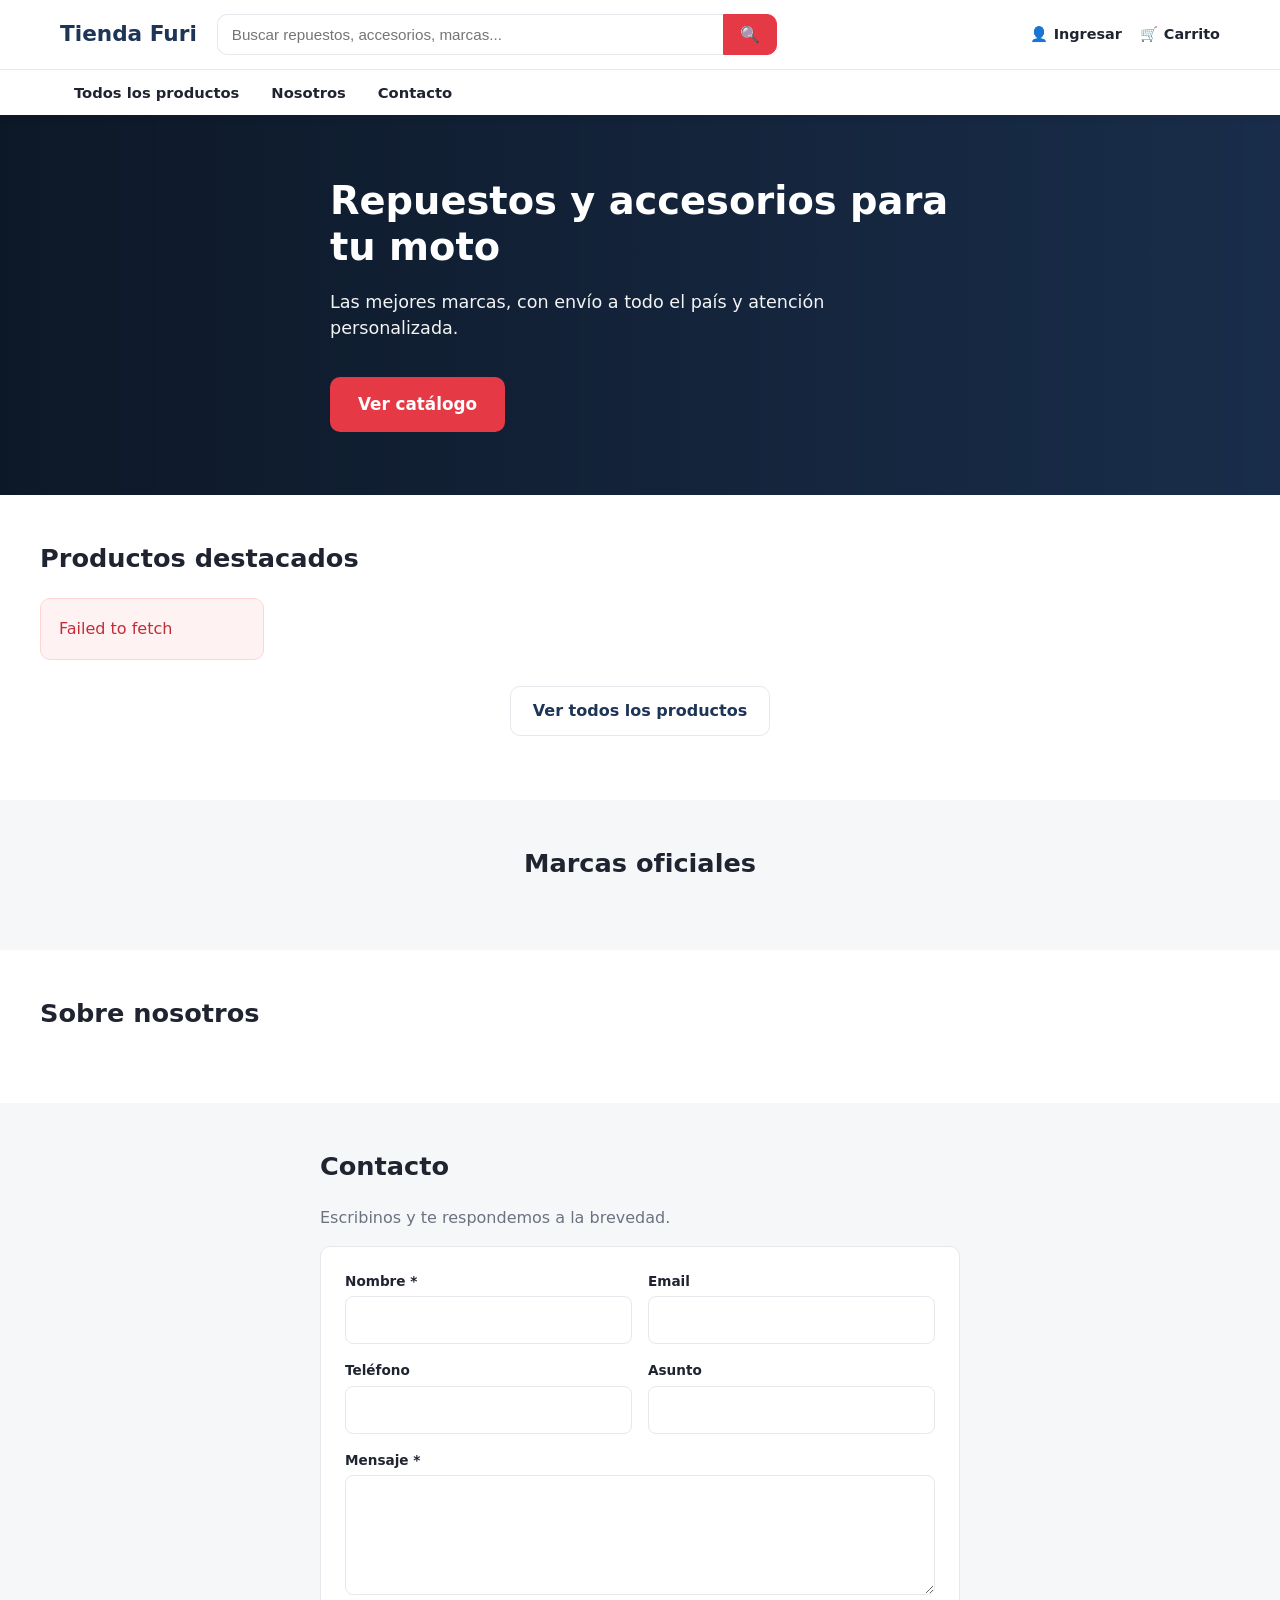
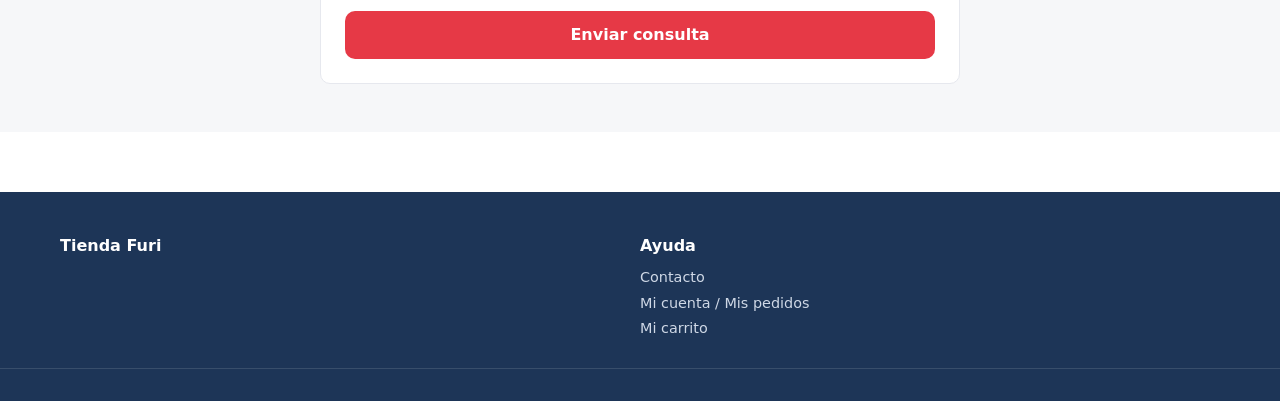
<file: index.html>
<!DOCTYPE html>
<html lang="es">
<head>
  <meta charset="UTF-8">
  <meta name="viewport" content="width=device-width, initial-scale=1">
  <title>Inicio</title>
  <meta name="description" content="Repuestos y accesorios para motos. Envíos a todo el país.">
  <link rel="stylesheet" href="assets/css/styles.css">
</head>
<body>
  <header id="site-header"></header>

  <main>
    <section class="hero" id="hero">
      <div class="wrap">
        <h1 id="heroTitle">Repuestos y accesorios para tu moto</h1>
        <p id="heroText">Las mejores marcas, con envío a todo el país y atención personalizada.</p>
        <a class="btn btn-lg" href="catalogo.html">Ver catálogo</a>
      </div>
    </section>

    <section class="section wrap" id="statsSection" hidden>
      <div class="stats" id="stats"></div>
    </section>

    <section class="section wrap">
      <h2>Productos destacados</h2>
      <div class="product-grid" id="destacados"><div class="loading">Cargando...</div></div>
      <p class="center" style="margin-top:26px"><a class="btn btn-ghost" href="catalogo.html">Ver todos los productos</a></p>
    </section>

    <section class="section" style="background:var(--bg-soft)">
      <div class="wrap">
        <h2 class="center">Marcas oficiales</h2>
        <div class="brands-row" id="brands"></div>
      </div>
    </section>

    <section class="section wrap" id="nosotros">
      <h2>Sobre nosotros</h2>
      <div id="sobreNosotros" class="muted"></div>
      <div class="product-grid" id="equipo" style="margin-top:26px;grid-template-columns:repeat(auto-fill,minmax(180px,1fr))"></div>
    </section>

    <section class="section" id="contacto" style="background:var(--bg-soft)">
      <div class="wrap" style="max-width:680px">
        <h2>Contacto</h2>
        <p class="muted">Escribinos y te respondemos a la brevedad.</p>
        <form id="contactForm" class="card-box" style="background:#fff">
          <div class="form-grid">
            <div class="field"><label>Nombre *</label><input name="Nombre" required></div>
            <div class="field"><label>Email</label><input type="email" name="Email"></div>
            <div class="field"><label>Teléfono</label><input name="Telefono"></div>
            <div class="field"><label>Asunto</label><input name="Asunto"></div>
            <div class="field col-2"><label>Mensaje *</label><textarea name="Mensaje" rows="4" required></textarea></div>
          </div>
          <button class="btn btn-block" type="submit" style="margin-top:16px">Enviar consulta</button>
        </form>
      </div>
    </section>
  </main>

  <footer id="site-footer"></footer>

  <script defer src="assets/js/config.js"></script>
  <script defer src="assets/js/api.js"></script>
  <script defer src="assets/js/store.js"></script>
  <script defer src="assets/js/ui.js"></script>
  <script defer src="assets/js/render.js"></script>
  <script defer src="assets/js/home.js"></script>
</body>
</html>
</file>
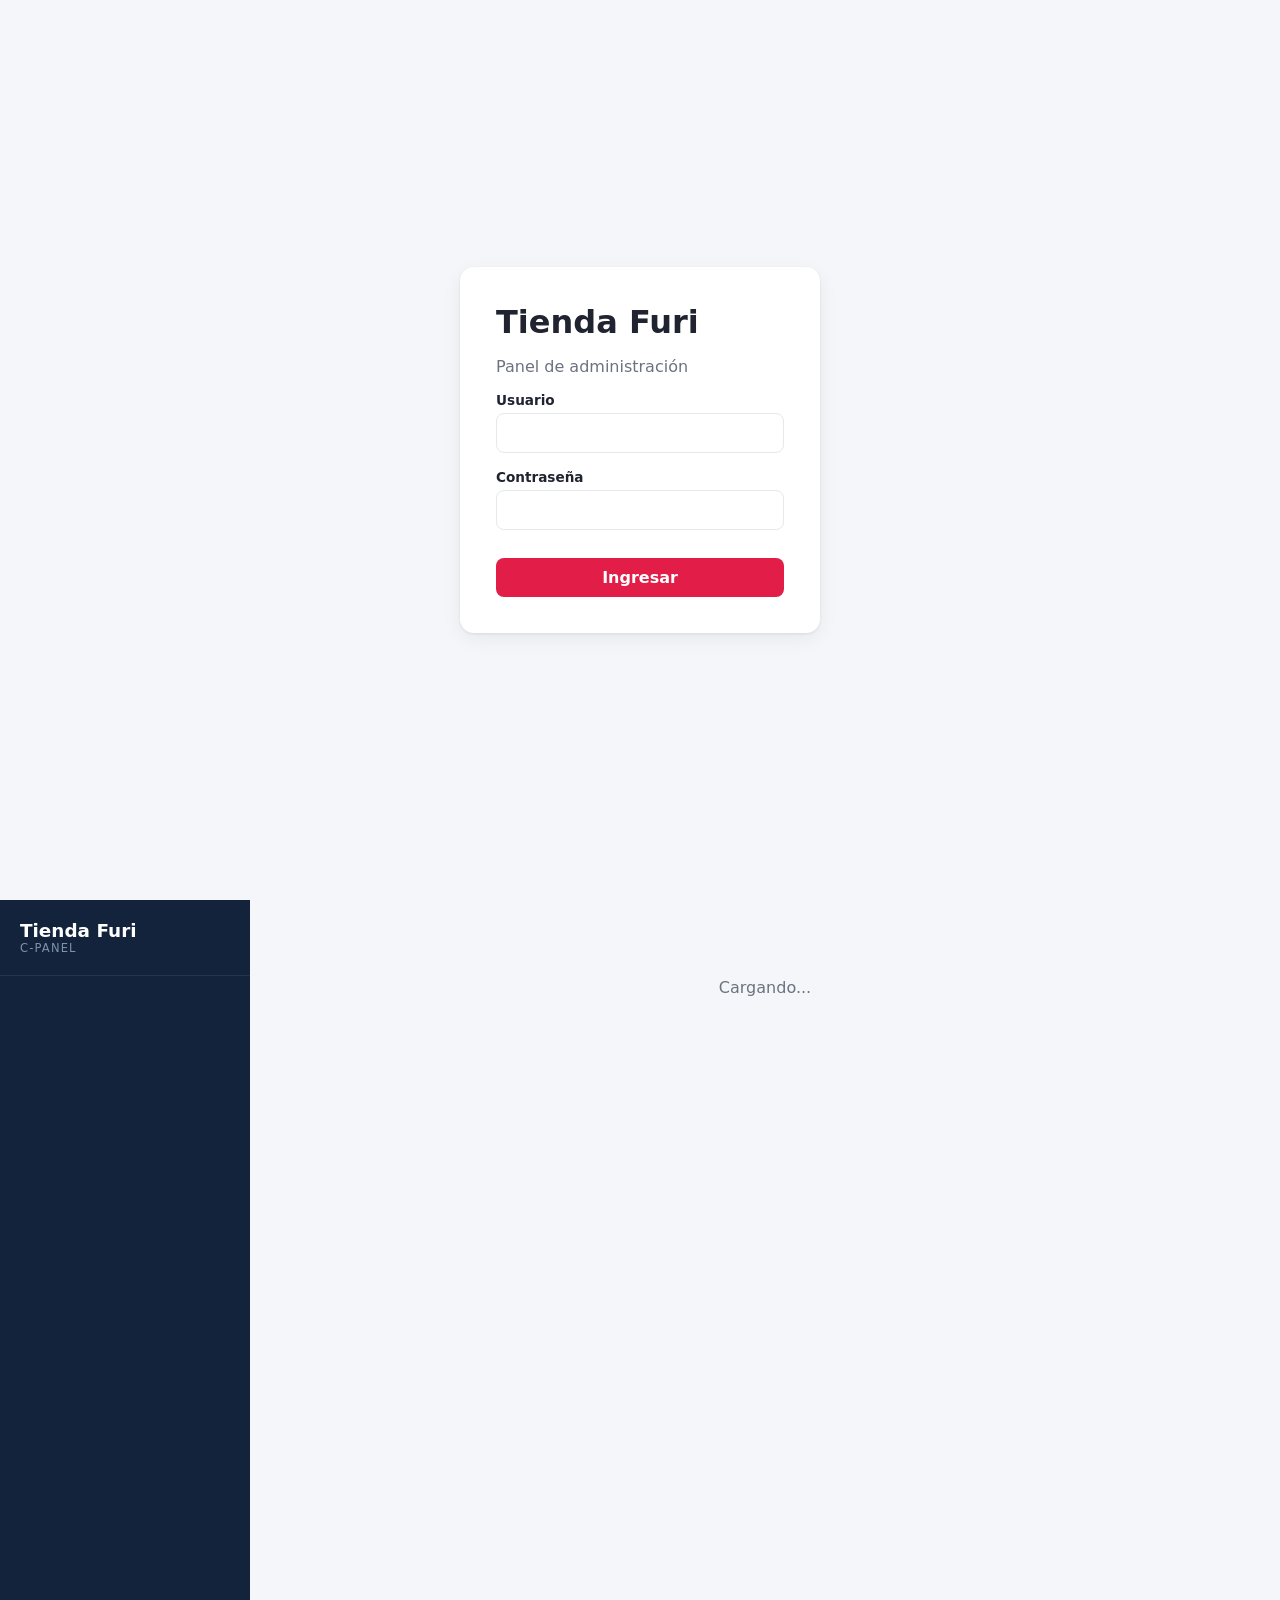
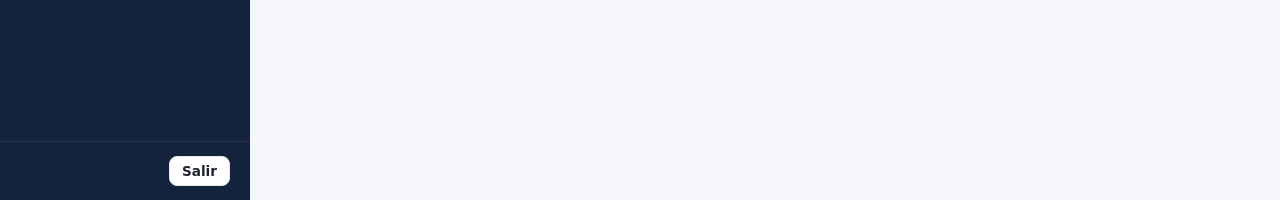
<file: admin/index.html>
<!DOCTYPE html>
<html lang="es">
<head>
  <meta charset="UTF-8">
  <meta name="viewport" content="width=device-width, initial-scale=1">
  <title>C-Panel · Tienda Furi</title>
  <link rel="stylesheet" href="assets/admin.css">
</head>
<body>
  <!-- Login -->
  <div id="loginView" class="login-wrap" hidden>
    <form id="loginForm" class="login-card">
      <h1>Tienda Furi</h1>
      <p class="muted">Panel de administración</p>
      <label>Usuario<input name="usuario" autocomplete="username" required></label>
      <label>Contraseña<input type="password" name="password" autocomplete="current-password" required></label>
      <div id="loginErr" class="err"></div>
      <button class="btn" type="submit">Ingresar</button>
    </form>
  </div>

  <!-- App -->
  <div id="appView" class="layout" hidden>
    <aside class="sidebar">
      <div class="side-brand">Tienda Furi<small>C-Panel</small></div>
      <nav id="sideNav"></nav>
      <div class="side-foot">
        <span id="sideUser"></span>
        <button id="logoutBtn" class="btn btn-ghost btn-sm">Salir</button>
      </div>
    </aside>
    <main class="content">
      <div id="view"><div class="loading">Cargando...</div></div>
    </main>
  </div>

  <div id="modalRoot"></div>
  <div id="toastRoot"></div>

  <script defer src="../assets/js/config.js"></script>
  <script defer src="../assets/js/api.js"></script>
  <script defer src="assets/admin.js"></script>
</body>
</html>
</file>
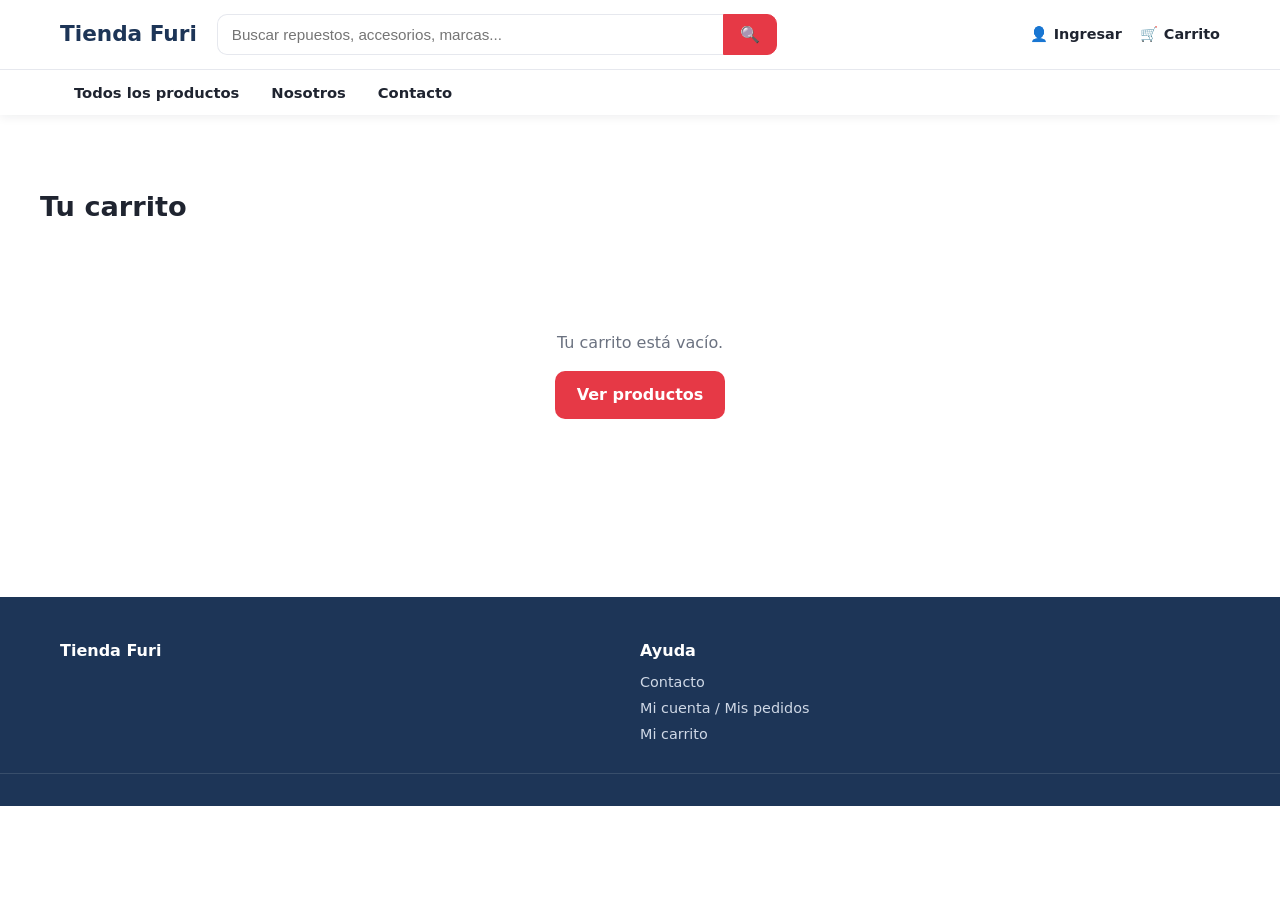
<file: carrito.html>
<!DOCTYPE html>
<html lang="es">
<head>
  <meta charset="UTF-8">
  <meta name="viewport" content="width=device-width, initial-scale=1">
  <title>Carrito</title>
  <link rel="stylesheet" href="assets/css/styles.css">
</head>
<body>
  <header id="site-header"></header>

  <main class="wrap section">
    <div class="pagehead"><h1>Tu carrito</h1></div>
    <div id="cartRoot"><div class="loading">Cargando...</div></div>
  </main>

  <footer id="site-footer"></footer>

  <script defer src="assets/js/config.js"></script>
  <script defer src="assets/js/api.js"></script>
  <script defer src="assets/js/store.js"></script>
  <script defer src="assets/js/ui.js"></script>
  <script defer src="assets/js/render.js"></script>
  <script defer src="assets/js/carrito.js"></script>
</body>
</html>
</file>
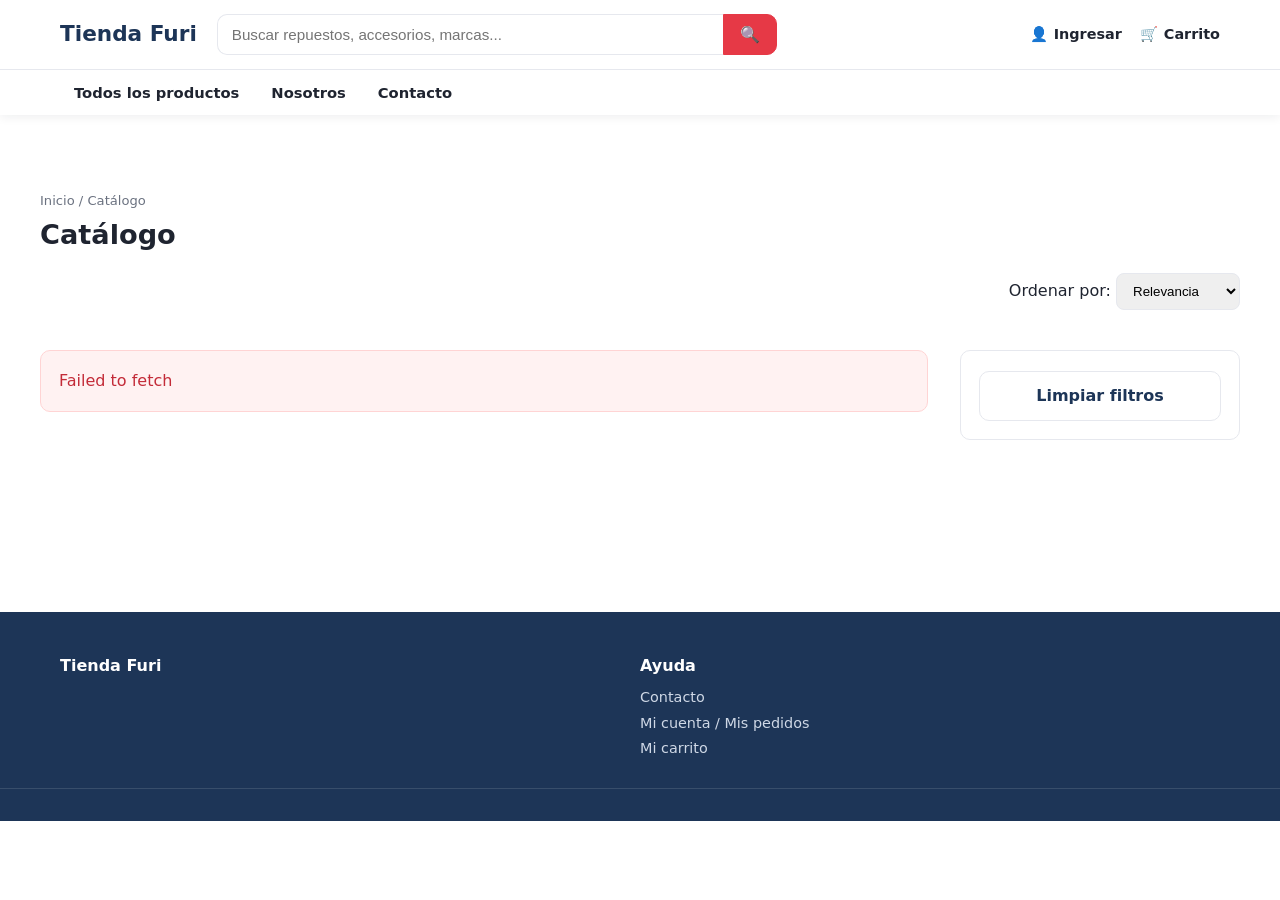
<file: catalogo.html>
<!DOCTYPE html>
<html lang="es">
<head>
  <meta charset="UTF-8">
  <meta name="viewport" content="width=device-width, initial-scale=1">
  <title>Catálogo</title>
  <link rel="stylesheet" href="assets/css/styles.css">
</head>
<body>
  <header id="site-header"></header>

  <main class="wrap section">
    <div class="pagehead">
      <div class="breadcrumb"><a href="index.html">Inicio</a> / <span id="crumb">Catálogo</span></div>
      <h1 id="catTitle">Catálogo</h1>
    </div>

    <div class="catalog">
      <div class="toolbar">
        <button class="btn btn-ghost btn-sm filters-toggle" id="filtersToggle">Filtros</button>
        <span class="count" id="resultCount"></span>
        <label>Ordenar por:
          <select id="ordenSelect">
            <option value="relevancia">Relevancia</option>
            <option value="precio_asc">Menor precio</option>
            <option value="precio_desc">Mayor precio</option>
            <option value="nuevos">Más nuevos</option>
          </select>
        </label>
      </div>

      <div id="results"><div class="loading">Cargando productos...</div></div>

      <aside class="filters" id="filters"></aside>

      <div class="pagination" id="pagination"></div>
    </div>
  </main>

  <footer id="site-footer"></footer>

  <script defer src="assets/js/config.js"></script>
  <script defer src="assets/js/api.js"></script>
  <script defer src="assets/js/store.js"></script>
  <script defer src="assets/js/ui.js"></script>
  <script defer src="assets/js/render.js"></script>
  <script defer src="assets/js/catalogo.js"></script>
</body>
</html>
</file>
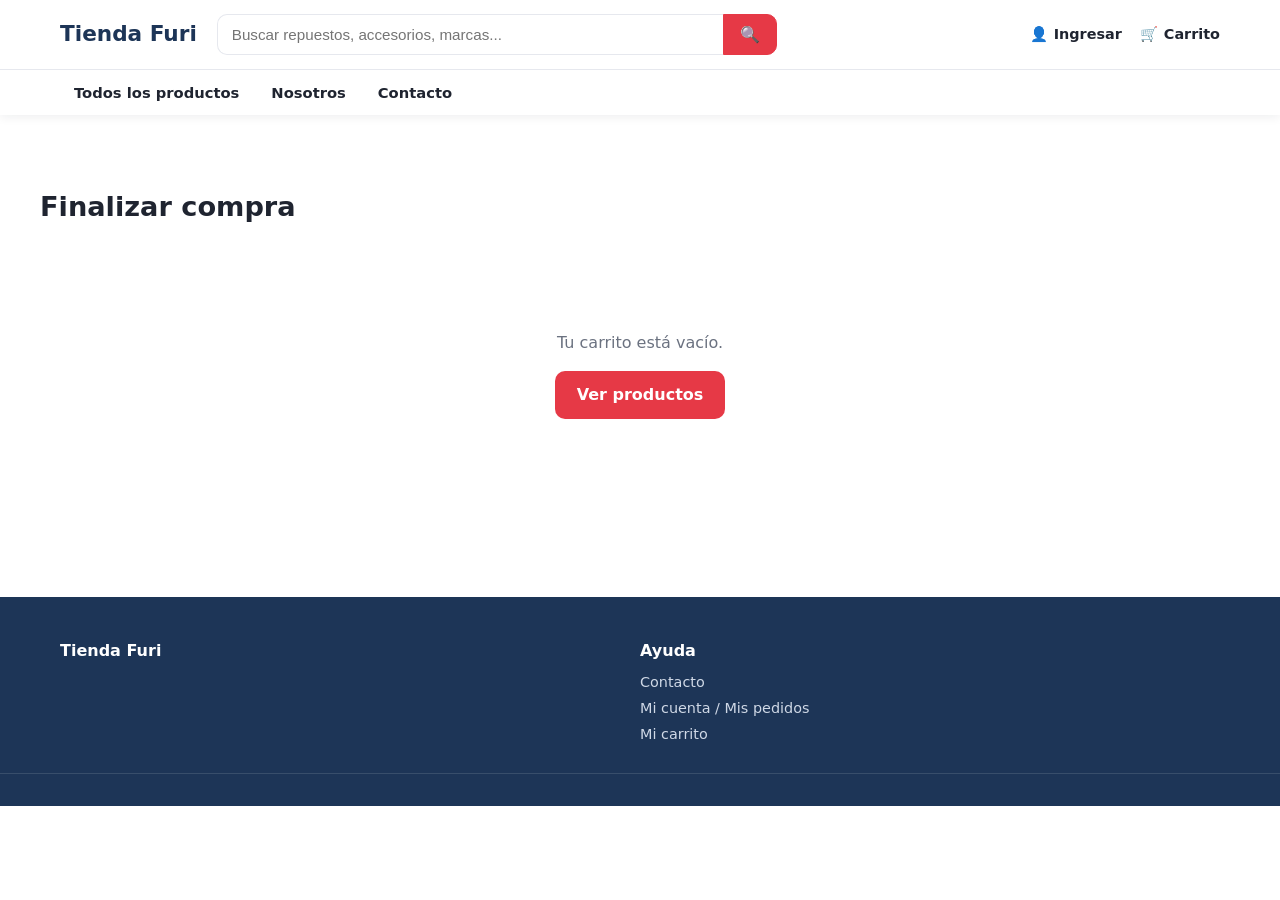
<file: checkout.html>
<!DOCTYPE html>
<html lang="es">
<head>
  <meta charset="UTF-8">
  <meta name="viewport" content="width=device-width, initial-scale=1">
  <title>Checkout</title>
  <link rel="stylesheet" href="assets/css/styles.css">
</head>
<body>
  <header id="site-header"></header>

  <main class="wrap section">
    <div class="pagehead"><h1>Finalizar compra</h1></div>
    <div id="checkoutRoot"><div class="loading">Cargando...</div></div>
  </main>

  <footer id="site-footer"></footer>

  <script defer src="assets/js/config.js"></script>
  <script defer src="assets/js/api.js"></script>
  <script defer src="assets/js/store.js"></script>
  <script defer src="assets/js/ui.js"></script>
  <script defer src="assets/js/render.js"></script>
  <script defer src="assets/js/checkout.js"></script>
</body>
</html>
</file>
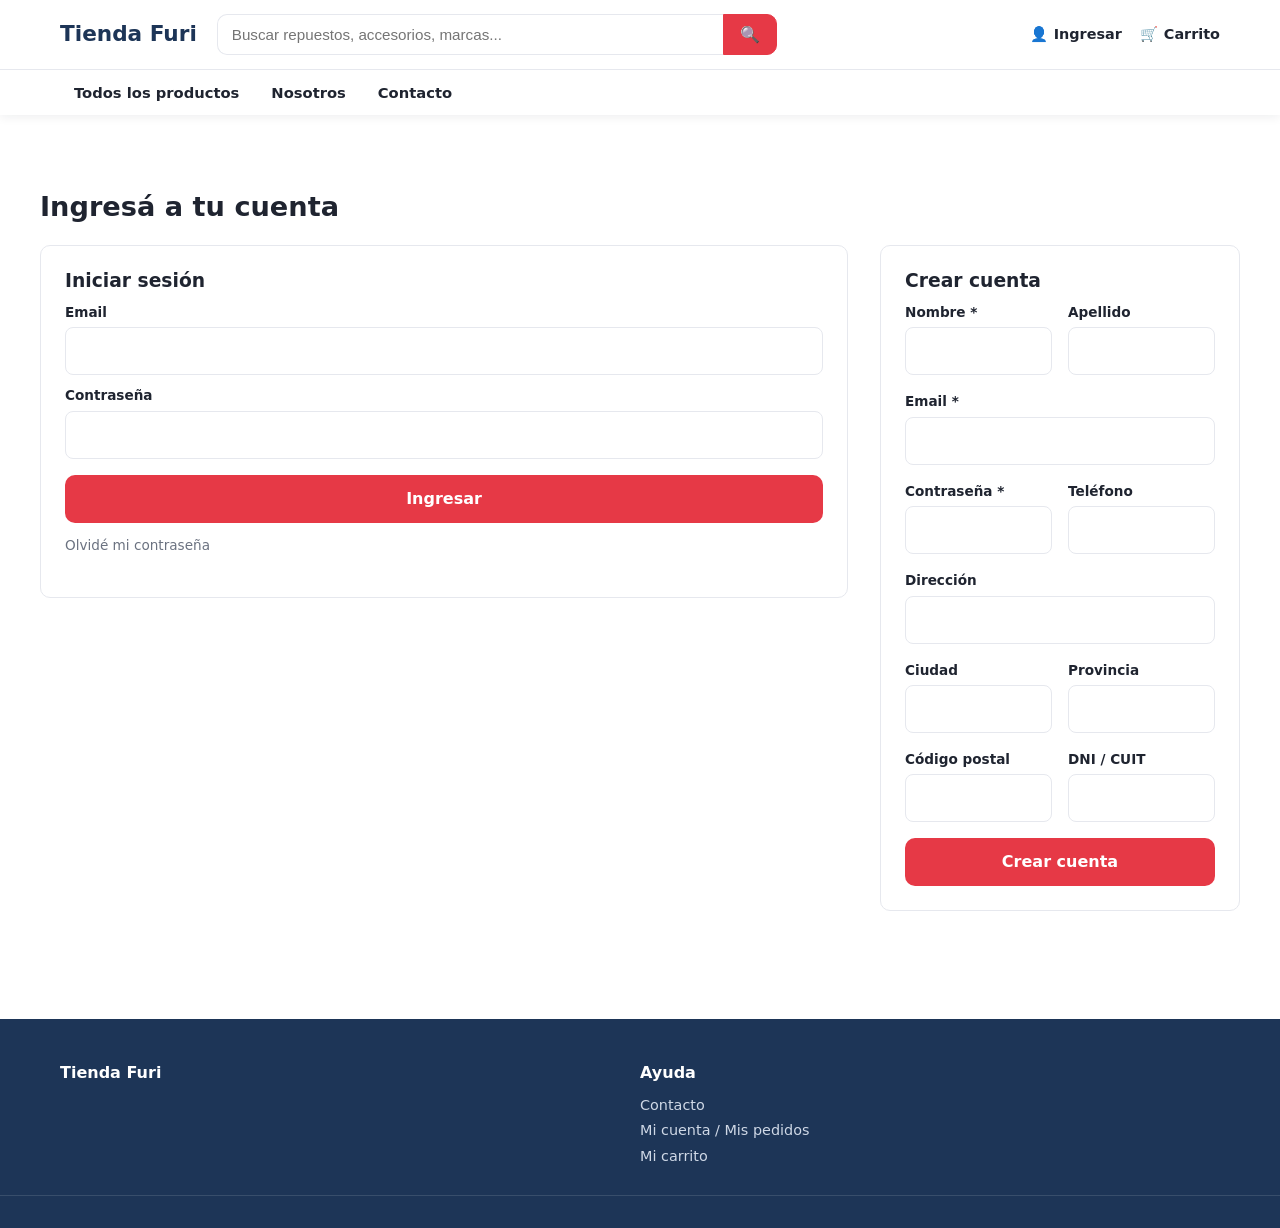
<file: mi-cuenta.html>
<!DOCTYPE html>
<html lang="es">
<head>
  <meta charset="UTF-8">
  <meta name="viewport" content="width=device-width, initial-scale=1">
  <title>Mi cuenta</title>
  <link rel="stylesheet" href="assets/css/styles.css">
</head>
<body>
  <header id="site-header"></header>

  <main class="wrap section">
    <div class="pagehead"><h1 id="cuentaTitulo">Mi cuenta</h1></div>
    <div id="cuentaRoot"><div class="loading">Cargando...</div></div>
  </main>

  <footer id="site-footer"></footer>

  <script defer src="assets/js/config.js"></script>
  <script defer src="assets/js/api.js"></script>
  <script defer src="assets/js/store.js"></script>
  <script defer src="assets/js/ui.js"></script>
  <script defer src="assets/js/render.js"></script>
  <script defer src="assets/js/cuenta.js"></script>
</body>
</html>
</file>
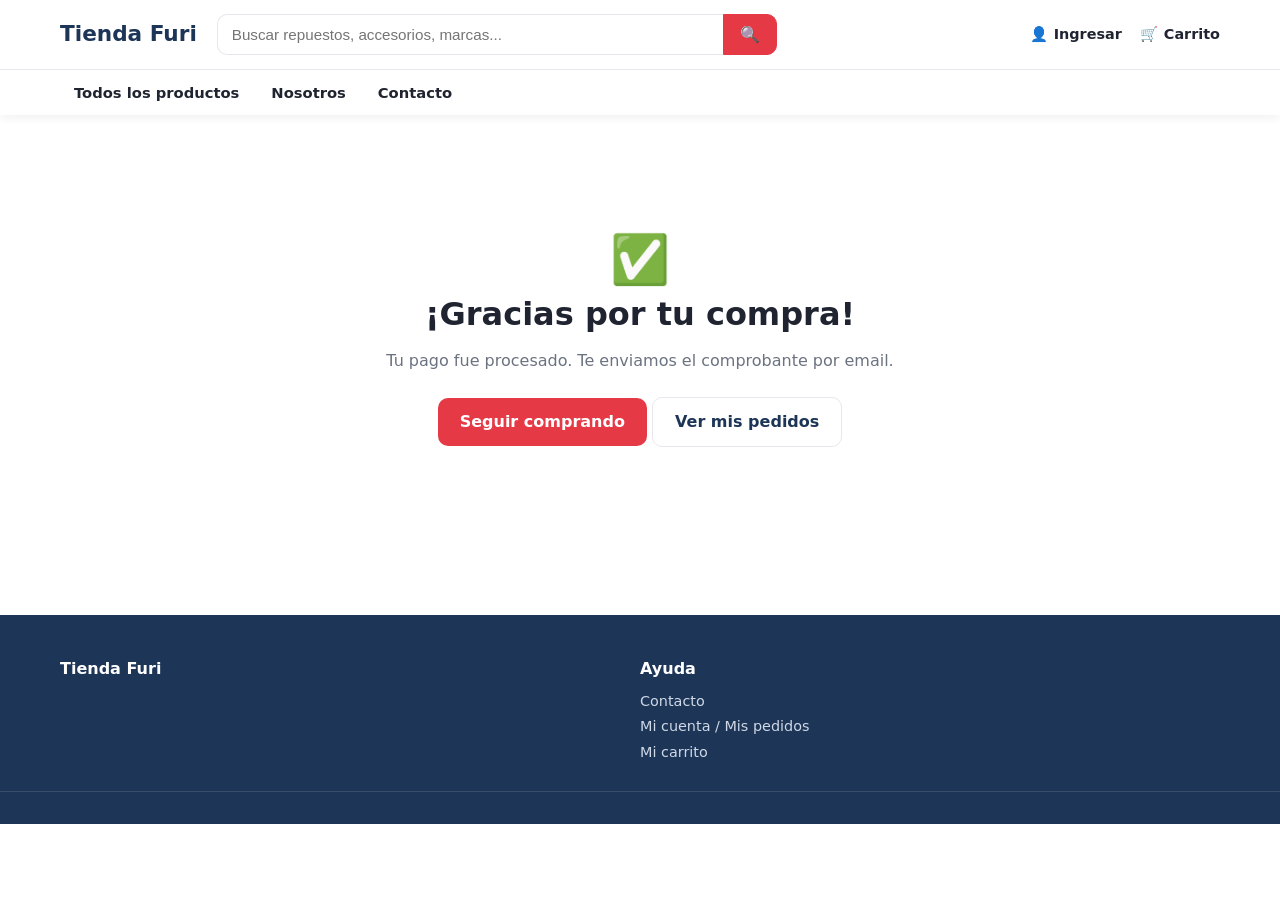
<file: pago-exito.html>
<!DOCTYPE html>
<html lang="es">
<head>
  <meta charset="UTF-8">
  <meta name="viewport" content="width=device-width, initial-scale=1">
  <title>Pago exito</title>
  <link rel="stylesheet" href="assets/css/styles.css">
</head>
<body data-result="exito">
  <header id="site-header"></header>
  <main class="wrap section"><div id="resultRoot"><div class="loading">Cargando...</div></div></main>
  <footer id="site-footer"></footer>
  <script defer src="assets/js/config.js"></script>
  <script defer src="assets/js/api.js"></script>
  <script defer src="assets/js/store.js"></script>
  <script defer src="assets/js/ui.js"></script>
  <script defer src="assets/js/render.js"></script>
  <script defer src="assets/js/pago.js"></script>
</body>
</html>
</file>
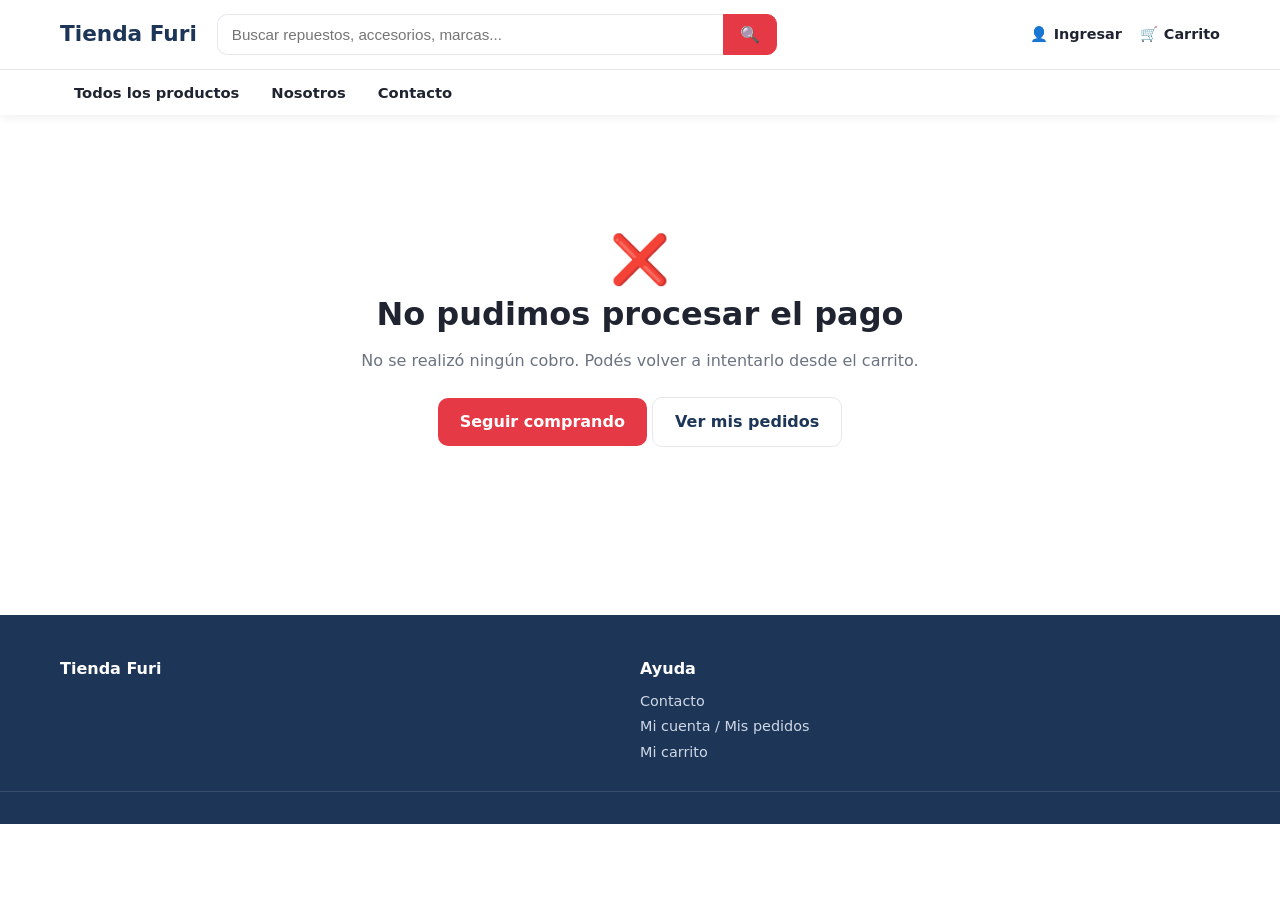
<file: pago-fallido.html>
<!DOCTYPE html>
<html lang="es">
<head>
  <meta charset="UTF-8">
  <meta name="viewport" content="width=device-width, initial-scale=1">
  <title>Pago fallido</title>
  <link rel="stylesheet" href="assets/css/styles.css">
</head>
<body data-result="fallido">
  <header id="site-header"></header>
  <main class="wrap section"><div id="resultRoot"><div class="loading">Cargando...</div></div></main>
  <footer id="site-footer"></footer>
  <script defer src="assets/js/config.js"></script>
  <script defer src="assets/js/api.js"></script>
  <script defer src="assets/js/store.js"></script>
  <script defer src="assets/js/ui.js"></script>
  <script defer src="assets/js/render.js"></script>
  <script defer src="assets/js/pago.js"></script>
</body>
</html>
</file>
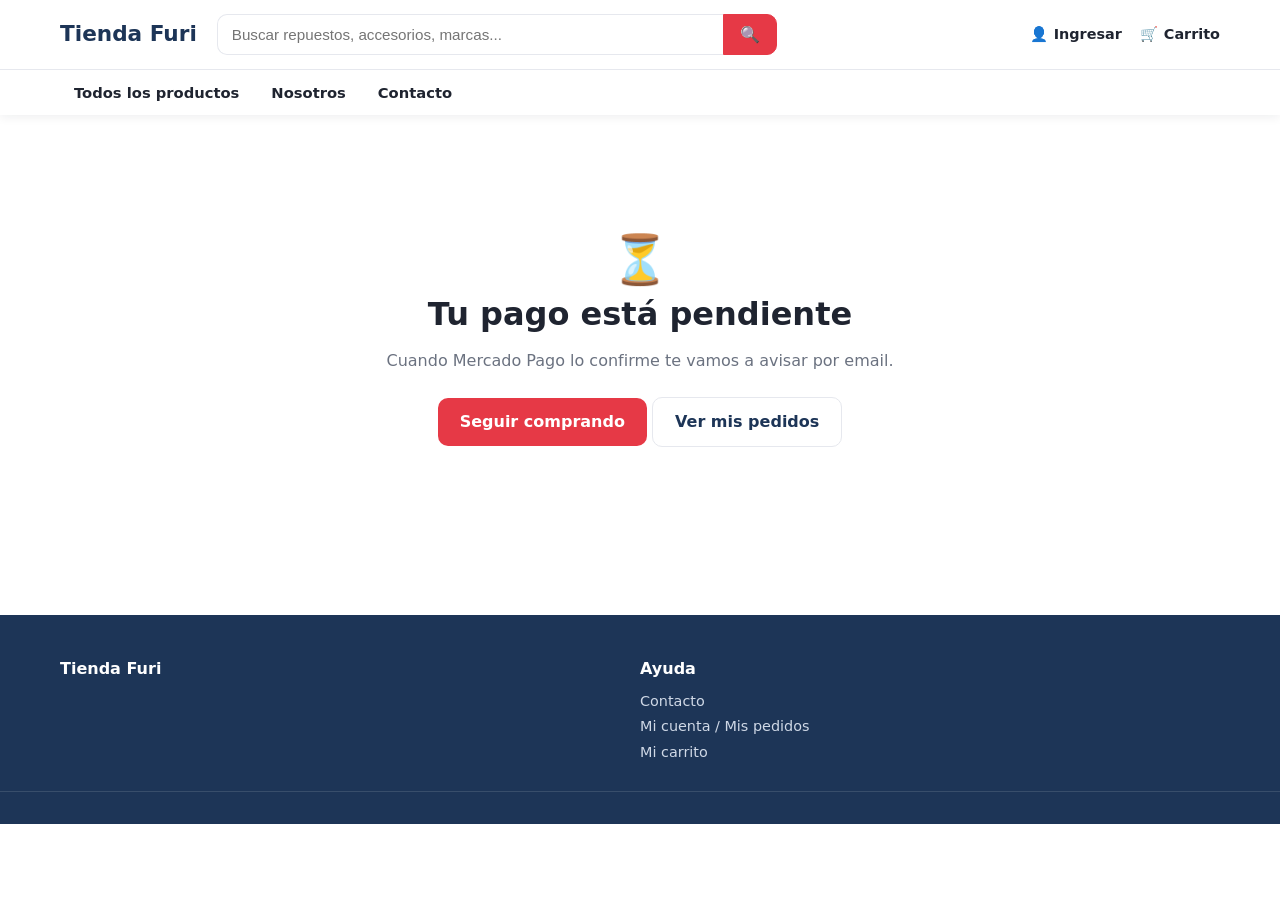
<file: pago-pendiente.html>
<!DOCTYPE html>
<html lang="es">
<head>
  <meta charset="UTF-8">
  <meta name="viewport" content="width=device-width, initial-scale=1">
  <title>Pago pendiente</title>
  <link rel="stylesheet" href="assets/css/styles.css">
</head>
<body data-result="pendiente">
  <header id="site-header"></header>
  <main class="wrap section"><div id="resultRoot"><div class="loading">Cargando...</div></div></main>
  <footer id="site-footer"></footer>
  <script defer src="assets/js/config.js"></script>
  <script defer src="assets/js/api.js"></script>
  <script defer src="assets/js/store.js"></script>
  <script defer src="assets/js/ui.js"></script>
  <script defer src="assets/js/render.js"></script>
  <script defer src="assets/js/pago.js"></script>
</body>
</html>
</file>
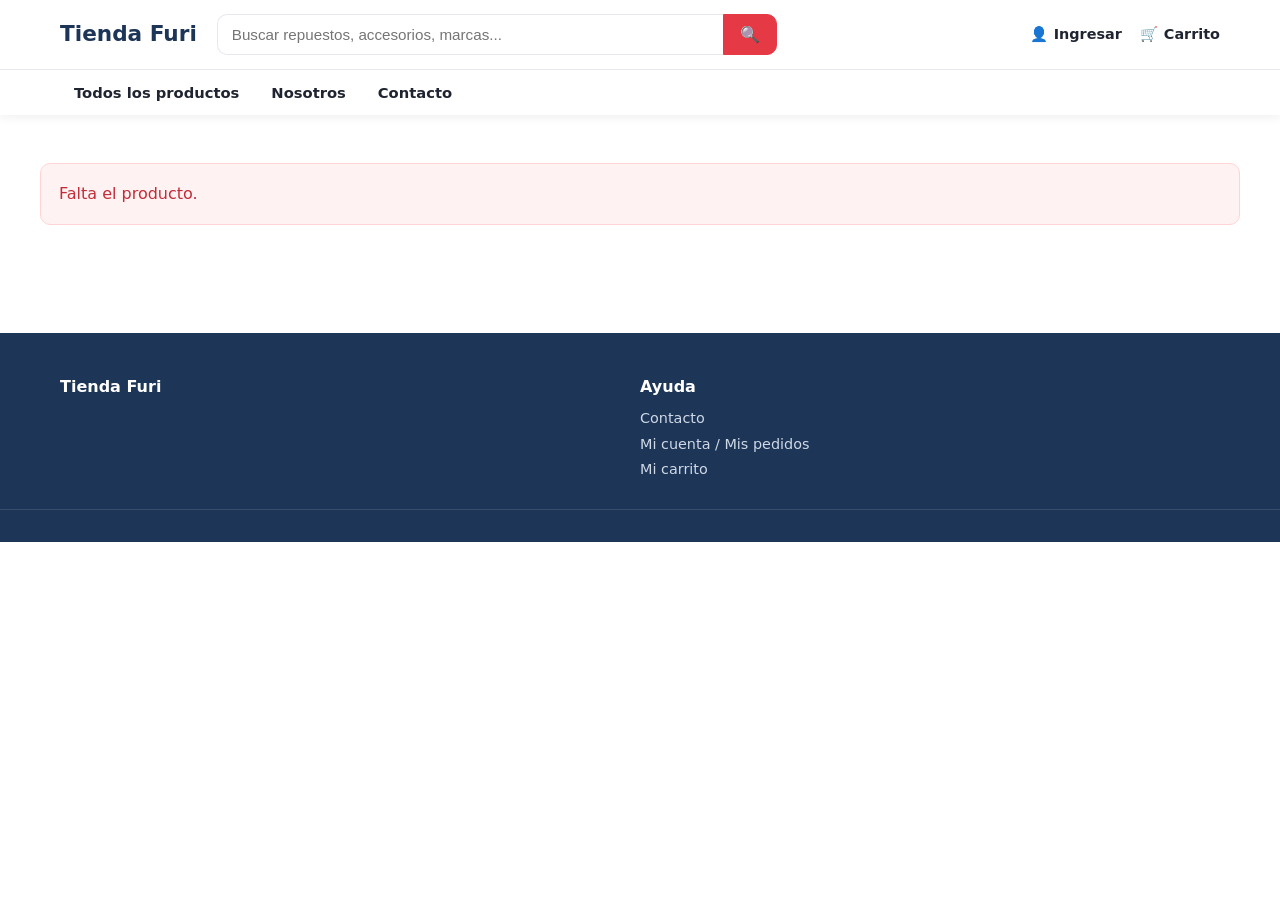
<file: producto.html>
<!DOCTYPE html>
<html lang="es">
<head>
  <meta charset="UTF-8">
  <meta name="viewport" content="width=device-width, initial-scale=1">
  <title>Producto</title>
  <link rel="stylesheet" href="assets/css/styles.css">
</head>
<body>
  <header id="site-header"></header>

  <main class="wrap section">
    <div id="pdp"><div class="loading">Cargando producto...</div></div>

    <section id="similaresSection" hidden style="margin-top:60px">
      <h2>Productos similares</h2>
      <div class="product-grid" id="similares"></div>
    </section>
  </main>

  <footer id="site-footer"></footer>

  <script defer src="assets/js/config.js"></script>
  <script defer src="assets/js/api.js"></script>
  <script defer src="assets/js/store.js"></script>
  <script defer src="assets/js/ui.js"></script>
  <script defer src="assets/js/render.js"></script>
  <script defer src="assets/js/producto.js"></script>
</body>
</html>
</file>
<file: assets/css/styles.css>
/* =========================================================================
   TIENDA FURI — hoja de estilos única (public)
   Los colores de marca llegan por variables desde Configuracion (ui.js).
   ========================================================================= */
:root {
  --c-primario: #e63946;
  --c-secundario: #1d3557;
  --c-primario-d: #c32b38;
  --ink: #1f2430;
  --muted: #6b7280;
  --line: #e6e8ee;
  --bg: #ffffff;
  --bg-soft: #f6f7f9;
  --ok: #1e9e63;
  --warn: #b7791f;
  --radius: 10px;
  --shadow: 0 2px 10px rgba(20, 24, 40, .07);
  --shadow-lg: 0 12px 40px rgba(20, 24, 40, .16);
  --wrap: 1200px;
}

* { box-sizing: border-box; }
html, body { margin: 0; padding: 0; }
body {
  font-family: system-ui, -apple-system, "Segoe UI", Roboto, Helvetica, Arial, sans-serif;
  color: var(--ink);
  background: var(--bg);
  line-height: 1.5;
}
img { max-width: 100%; display: block; }
a { color: inherit; text-decoration: none; }
button { font: inherit; cursor: pointer; }
h1, h2, h3, h4 { line-height: 1.2; margin: 0 0 .5em; }

.wrap { max-width: var(--wrap); margin: 0 auto; padding: 0 20px; }
.section { padding: 48px 0; }
.section h2 { font-size: 1.6rem; margin-bottom: 24px; }
.muted { color: var(--muted); }
.center { text-align: center; }

/* ---------------------------------------------------------------- Botones */
.btn {
  display: inline-flex; align-items: center; justify-content: center; gap: 8px;
  padding: 12px 22px; border: 0; border-radius: var(--radius);
  background: var(--c-primario); color: #fff; font-weight: 600;
  transition: filter .15s, transform .05s;
}
.btn:hover { filter: brightness(.93); }
.btn:active { transform: translateY(1px); }
.btn[disabled] { opacity: .5; cursor: not-allowed; }
.btn-block { width: 100%; }
.btn-ghost { background: transparent; color: var(--c-secundario); border: 1px solid var(--line); }
.btn-secondary { background: var(--c-secundario); }
.btn-lg { padding: 15px 28px; font-size: 1.05rem; }
.btn-sm { padding: 8px 14px; font-size: .9rem; }

/* --------------------------------------------------------------- Header */
#site-header { position: sticky; top: 0; z-index: 50; background: #fff; box-shadow: var(--shadow); }
.topbar {
  background: var(--c-secundario); color: #fff; text-align: center;
  font-size: .85rem; padding: 7px 12px;
}
.header-main {
  display: flex; align-items: center; gap: 20px;
  max-width: var(--wrap); margin: 0 auto; padding: 14px 20px;
}
.brand img { max-height: 46px; width: auto; }
.brand .logo-text { font-weight: 800; font-size: 1.35rem; color: var(--c-secundario); }
.nav-toggle { display: none; background: none; border: 0; font-size: 1.5rem; }

.search { flex: 1; display: flex; max-width: 560px; }
.search input {
  flex: 1; padding: 11px 14px; border: 1px solid var(--line); border-right: 0;
  border-radius: var(--radius) 0 0 var(--radius); outline: none; font-size: .95rem;
}
.search input:focus { border-color: var(--c-primario); }
.search button {
  padding: 0 16px; border: 1px solid var(--c-primario); background: var(--c-primario);
  color: #fff; border-radius: 0 var(--radius) var(--radius) 0;
}

.header-actions { display: flex; align-items: center; gap: 18px; margin-left: auto; }
.header-actions .action { display: flex; align-items: center; gap: 6px; font-size: .9rem; font-weight: 600; position: relative; }
.header-actions .action span { white-space: nowrap; }
.cart-badge {
  position: absolute; top: -8px; right: -12px; min-width: 18px; height: 18px;
  background: var(--c-primario); color: #fff; border-radius: 999px; font-size: .7rem;
  display: none; align-items: center; justify-content: center; padding: 0 5px;
}

.mainnav {
  border-top: 1px solid var(--line); background: #fff;
  max-height: var(--mainnav-h, 2000px); opacity: 1;
  transition: max-height .3s ease, opacity .25s ease, border-color .25s ease;
}
/* Se oculta al bajar y reaparece al subir / llegar arriba (ver ui.js: setupNavAutoHide).
   overflow:hidden va SOLO acá (no en el estado normal) para no cortar los submenús
   desplegables (".submenu") que se abren al pasar el mouse sobre una categoría. */
.mainnav.nav-hidden {
  overflow: hidden; max-height: 0 !important; opacity: 0;
  border-top-color: transparent; pointer-events: none;
}
@media (prefers-reduced-motion: reduce) {
  .mainnav { transition: none; }
}
.mainnav > ul {
  display: flex; flex-wrap: wrap; gap: 4px; list-style: none; margin: 0;
  padding: 0 20px; max-width: var(--wrap); margin: 0 auto;
}
.mainnav > ul > li { position: relative; }
.mainnav > ul > li > a { display: block; padding: 12px 14px; font-weight: 600; font-size: .92rem; }
.mainnav > ul > li > a:hover { color: var(--c-primario); }
.submenu {
  position: absolute; left: 0; top: 100%; background: #fff; min-width: 220px;
  box-shadow: var(--shadow-lg); border-radius: 0 0 var(--radius) var(--radius);
  list-style: none; margin: 0; padding: 8px 0; display: none; z-index: 60;
}
.has-sub:hover .submenu { display: block; }
.submenu li a { display: block; padding: 9px 18px; font-size: .9rem; }
.submenu li a:hover { background: var(--bg-soft); color: var(--c-primario); }

/* --------------------------------------------------------------- Footer */
#site-footer { background: var(--c-secundario); color: #cfd8e6; margin-top: 60px; }
.footer-cols {
  display: grid; grid-template-columns: 2fr 1fr 1fr; gap: 30px;
  max-width: var(--wrap); margin: 0 auto; padding: 44px 20px 24px;
}
#site-footer h4 { color: #fff; margin-bottom: 12px; }
#site-footer p { margin: 4px 0; font-size: .9rem; }
#site-footer a:hover { color: #fff; text-decoration: underline; }
.footer-legal { border-top: 1px solid rgba(255,255,255,.12); padding: 16px 20px; text-align: center; font-size: .8rem; }

/* --------------------------------------------------------------- Hero / home */
.hero {
  position: relative; background: var(--c-secundario); color: #fff;
  min-height: 380px; display: flex; align-items: center;
  background-size: cover; background-position: center;
}
.hero::after { content: ""; position: absolute; inset: 0; background: linear-gradient(90deg, rgba(0,0,0,.55), rgba(0,0,0,.15)); }
.hero .wrap { position: relative; z-index: 1; }
.hero h1 { font-size: 2.4rem; max-width: 620px; }
.hero p { font-size: 1.1rem; max-width: 560px; opacity: .95; }
.hero .btn { margin-top: 18px; }

.stats { display: grid; grid-template-columns: repeat(4, 1fr); gap: 20px; }
.stat { background: var(--bg-soft); border-radius: var(--radius); padding: 22px; text-align: center; }
.stat b { display: block; font-size: 1.8rem; color: var(--c-primario); }
.stat span { font-size: .9rem; color: var(--muted); }

.brands-row { display: flex; flex-wrap: wrap; gap: 26px; align-items: center; justify-content: center; }
.brands-row a { filter: grayscale(1); opacity: .7; transition: .2s; }
.brands-row a:hover { filter: none; opacity: 1; }
.brands-row img { max-height: 46px; }
.brands-row .brand-name { font-weight: 700; color: var(--c-secundario); padding: 8px 14px; border: 1px solid var(--line); border-radius: var(--radius); }

/* --------------------------------------------------------- Grid de productos */
.product-grid {
  display: grid; gap: 20px;
  grid-template-columns: repeat(auto-fill, minmax(210px, 1fr));
}
.card {
  background: #fff; border: 1px solid var(--line); border-radius: var(--radius);
  overflow: hidden; display: flex; flex-direction: column; transition: box-shadow .15s, transform .15s;
}
.card:hover { box-shadow: var(--shadow-lg); transform: translateY(-3px); }
.card .thumb { position: relative; aspect-ratio: 1/1; background: var(--bg-soft); }
.card .thumb img { width: 100%; height: 100%; object-fit: cover; }
.card .badges { position: absolute; top: 8px; left: 8px; display: flex; flex-direction: column; gap: 5px; }
.badge {
  font-size: .68rem; font-weight: 700; text-transform: uppercase; letter-spacing: .03em;
  padding: 3px 8px; border-radius: 999px; color: #fff; background: var(--c-secundario);
}
.badge.off { background: var(--c-primario); }
.badge.free { background: var(--ok); }
.badge.low { background: var(--warn); }
.card .body { padding: 12px 14px 16px; display: flex; flex-direction: column; gap: 6px; flex: 1; }
.card .brandname { font-size: .72rem; text-transform: uppercase; color: var(--muted); letter-spacing: .04em; }
.card h3 { font-size: .96rem; margin: 0; }
.card h3 a:hover { color: var(--c-primario); }
.price-line { display: flex; align-items: baseline; gap: 8px; flex-wrap: wrap; }
.price-old { text-decoration: line-through; color: var(--muted); font-size: .85rem; }
.price-now { font-size: 1.15rem; font-weight: 800; color: var(--ink); }
.price-transf { font-size: .8rem; color: var(--ok); }
.price-cuotas { font-size: .78rem; color: var(--muted); }
.card .btn { margin-top: auto; }

/* --------------------------------------------------------- Catálogo layout */
.catalog { display: grid; grid-template-columns: minmax(0, 1fr) 280px; gap: 32px; align-items: start; }
.catalog .toolbar {
  grid-column: 1 / -1; display: flex; justify-content: space-between; align-items: center;
  gap: 14px; flex-wrap: wrap; padding-bottom: 8px;
}
.catalog .toolbar .count { color: var(--muted); font-size: .9rem; }
.catalog .toolbar select { padding: 9px 12px; border: 1px solid var(--line); border-radius: 8px; }

.filters { position: sticky; top: 150px; border: 1px solid var(--line); border-radius: var(--radius); padding: 6px 18px 18px; }
.filters .fgroup { border-bottom: 1px solid var(--line); padding: 16px 0; }
.filters .fgroup:last-child { border-bottom: 0; }
.filters h4 { font-size: .82rem; text-transform: uppercase; letter-spacing: .04em; color: var(--c-secundario); margin-bottom: 10px; }
.filters label { display: flex; align-items: center; gap: 8px; font-size: .9rem; padding: 4px 0; cursor: pointer; }
.filters .range-row { display: flex; gap: 8px; align-items: center; }
.filters .range-row input { width: 100%; padding: 8px; border: 1px solid var(--line); border-radius: 8px; }
.swatches { display: flex; flex-wrap: wrap; gap: 8px; }
.swatch {
  width: 26px; height: 26px; border-radius: 999px; border: 2px solid #fff;
  box-shadow: 0 0 0 1px var(--line); cursor: pointer;
}
.swatch.sel { box-shadow: 0 0 0 2px var(--c-primario); }
.chips { display: flex; flex-wrap: wrap; gap: 6px; }
.chip { padding: 5px 10px; border: 1px solid var(--line); border-radius: 999px; font-size: .82rem; cursor: pointer; }
.chip.sel { background: var(--c-secundario); color: #fff; border-color: var(--c-secundario); }
.filters .btn { margin-top: 14px; }
.filters-toggle { display: none; }

.pagination { grid-column: 1 / -1; display: flex; gap: 6px; justify-content: center; margin-top: 32px; flex-wrap: wrap; }
.pagination button {
  min-width: 40px; padding: 9px 12px; border: 1px solid var(--line); background: #fff; border-radius: 8px;
}
.pagination button.active { background: var(--c-primario); color: #fff; border-color: var(--c-primario); }

/* --------------------------------------------------------- Ficha de producto */
.pdp { display: grid; grid-template-columns: minmax(0, 1fr) minmax(0, 1fr); gap: 44px; align-items: start; }
.gallery .main {
  aspect-ratio: 1/1; background: var(--bg-soft); border: 1px solid var(--line);
  border-radius: var(--radius); overflow: hidden;
}
.gallery .main img { width: 100%; height: 100%; object-fit: contain; }
.gallery .thumbs { display: flex; gap: 10px; margin-top: 12px; flex-wrap: wrap; }
.gallery .thumbs img {
  width: 68px; height: 68px; object-fit: cover; border: 1px solid var(--line);
  border-radius: 8px; cursor: pointer;
}
.gallery .thumbs img.sel { border-color: var(--c-primario); }

.pdp .brandname { text-transform: uppercase; color: var(--muted); font-size: .8rem; letter-spacing: .05em; }
.pdp h1 { font-size: 1.7rem; margin: 6px 0 14px; }
.pdp .sku { color: var(--muted); font-size: .82rem; }
.pdp .prices { margin: 18px 0; }
.pdp .prices .price-old { font-size: 1rem; }
.pdp .prices .price-now { font-size: 2rem; }
.pdp .prices .price-transf { font-size: 1rem; display: block; margin-top: 4px; }
.pdp .prices .price-cuotas { font-size: .95rem; display: block; }

.variant-row { margin: 16px 0; }
.variant-row .lbl { font-weight: 600; font-size: .9rem; margin-bottom: 8px; }
.opt { padding: 8px 14px; border: 1px solid var(--line); border-radius: 8px; background: #fff; }
.opt.sel { border-color: var(--c-primario); background: #fff5f5; }
.opt[disabled] { opacity: .35; text-decoration: line-through; cursor: not-allowed; }

.qty { display: inline-flex; border: 1px solid var(--line); border-radius: 8px; overflow: hidden; }
.qty button { width: 40px; background: var(--bg-soft); border: 0; font-size: 1.1rem; }
.qty input { width: 52px; text-align: center; border: 0; border-left: 1px solid var(--line); border-right: 1px solid var(--line); }

.pdp .buy-actions { display: flex; gap: 12px; margin-top: 20px; flex-wrap: wrap; }
.stock-note { font-size: .85rem; margin-top: 10px; }
.stock-note.low { color: var(--warn); }
.stock-note.out { color: var(--c-primario); }

.pdp-tabs { margin-top: 46px; }
.pdp-tabs .tab-btns { display: flex; gap: 4px; border-bottom: 2px solid var(--line); }
.pdp-tabs .tab-btns button { padding: 12px 18px; background: none; border: 0; border-bottom: 2px solid transparent; margin-bottom: -2px; font-weight: 600; }
.pdp-tabs .tab-btns button.active { border-color: var(--c-primario); color: var(--c-primario); }
.pdp-tabs .tab-pane { padding: 22px 2px; display: none; }
.pdp-tabs .tab-pane.active { display: block; }
.pdp-tabs table { border-collapse: collapse; width: 100%; max-width: 520px; }
.pdp-tabs td { border-bottom: 1px solid var(--line); padding: 8px 10px; font-size: .9rem; }
.pdp-tabs td:first-child { color: var(--muted); width: 40%; }

/* ---------------------------------------------------------------- Carrito */
.cart-layout { display: grid; grid-template-columns: minmax(0, 1fr) 360px; gap: 32px; align-items: start; }
.cart-table { width: 100%; border-collapse: collapse; }
.cart-table th { text-align: left; font-size: .78rem; text-transform: uppercase; color: var(--muted); padding: 10px; border-bottom: 1px solid var(--line); }
.cart-table td { padding: 14px 10px; border-bottom: 1px solid var(--line); vertical-align: middle; }
.cart-item { display: flex; gap: 14px; align-items: center; }
.cart-item img { width: 74px; height: 74px; object-fit: cover; border-radius: 8px; border: 1px solid var(--line); }
.cart-item .meta small { color: var(--muted); }
.link-danger { color: var(--c-primario); background: none; border: 0; font-size: .82rem; text-decoration: underline; }

.summary { border: 1px solid var(--line); border-radius: var(--radius); padding: 22px; position: sticky; top: 150px; min-width: 0; max-width: 100%; box-sizing: border-box; }
.summary h3 { font-size: 1.15rem; }
.summary .row { display: flex; justify-content: space-between; padding: 7px 0; font-size: .95rem; }
.summary .row.total { border-top: 1px solid var(--line); margin-top: 10px; padding-top: 14px; font-size: 1.25rem; font-weight: 800; }
.summary .coupon { display: flex; gap: 8px; margin: 14px 0; min-width: 0; }
.summary .coupon input {
  flex: 1; min-width: 0; padding: 10px; border: 1px solid var(--line); border-radius: 8px; box-sizing: border-box;
}
.ship-opts { margin: 16px 0; display: flex; flex-direction: column; gap: 10px; }
.ship-opt { border: 1px solid var(--line); border-radius: 8px; padding: 12px; cursor: pointer; display: block; }
.ship-opt.sel { border-color: var(--c-primario); background: #fff5f5; }
.ship-opt .name { font-weight: 600; font-size: .92rem; display: flex; justify-content: space-between; gap: 10px; }
.ship-opt .desc { font-size: .82rem; color: var(--muted); margin-top: 4px; }
.ship-opt .warn { color: var(--warn); font-size: .8rem; margin-top: 4px; }

/* ------------------------------------------------------------- Formularios */
.form-grid { display: grid; grid-template-columns: minmax(0, 1fr) minmax(0, 1fr); gap: 16px; min-width: 0; }
.field { display: flex; flex-direction: column; gap: 5px; min-width: 0; }
.field.col-2 { grid-column: 1 / -1; }
.field label { font-size: .85rem; font-weight: 600; }
.field input, .field select, .field textarea {
  padding: 11px 12px; border: 1px solid var(--line); border-radius: 8px; font: inherit; outline: none;
  width: 100%; min-width: 0; max-width: 100%; box-sizing: border-box;
}
.field input:focus, .field select:focus, .field textarea:focus { border-color: var(--c-primario); }
.card-box { border: 1px solid var(--line); border-radius: var(--radius); padding: 24px; }
.checkout-layout { display: grid; grid-template-columns: minmax(0, 1fr) 360px; gap: 32px; align-items: start; }

/* --------------------------------------------------------------- Utilidades */
.loading { padding: 60px 0; text-align: center; color: var(--muted); }
.errorbox { padding: 18px; background: #fff2f2; border: 1px solid #ffd4d4; border-radius: var(--radius); color: var(--c-primario-d); }
.empty { text-align: center; padding: 70px 20px; color: var(--muted); }
.pagehead { padding: 28px 0 8px; }
.pagehead h1 { font-size: 1.7rem; }
.breadcrumb { font-size: .82rem; color: var(--muted); margin-bottom: 8px; }
.breadcrumb a:hover { color: var(--c-primario); }
.notice { padding: 12px 14px; border-radius: 8px; background: #fff8e1; border: 1px solid #ffe082; font-size: .9rem; }
.result-box { max-width: 560px; margin: 60px auto; text-align: center; }
.result-box .ico { font-size: 3rem; }
.tag-estado { padding: 3px 10px; border-radius: 999px; font-size: .78rem; font-weight: 700; }
.tag-estado.aprobado { background: #e3f6ec; color: var(--ok); }
.tag-estado.pendiente { background: #fff4e0; color: var(--warn); }
.tag-estado.rechazado { background: #ffe9e9; color: var(--c-primario-d); }

.wa-float {
  position: fixed; right: 18px; bottom: 18px; width: 54px; height: 54px; border-radius: 999px;
  background: #25d366; color: #fff; display: flex; align-items: center; justify-content: center;
  font-size: 1.6rem; box-shadow: var(--shadow-lg); z-index: 40;
}

.toast {
  position: fixed; left: 50%; bottom: 30px; transform: translate(-50%, 20px);
  background: var(--c-secundario); color: #fff; padding: 13px 20px; border-radius: var(--radius);
  box-shadow: var(--shadow-lg); opacity: 0; transition: .3s; z-index: 200; max-width: 90vw;
}
.toast.show { opacity: 1; transform: translate(-50%, 0); }
.toast-ok { background: var(--ok); }
.toast-error { background: var(--c-primario-d); }

/* --------------------------------------------------------------- Responsive */
@media (max-width: 960px) {
  .catalog, .cart-layout, .checkout-layout, .pdp { grid-template-columns: minmax(0, 1fr); }
  .filters { position: static; display: none; }
  .filters.open { display: block; }
  .filters-toggle { display: inline-flex; }
  .summary { position: static; }
  .footer-cols { grid-template-columns: 1fr 1fr; }
  .stats { grid-template-columns: repeat(2, 1fr); }
}
@media (max-width: 720px) {
  .header-main { flex-wrap: wrap; gap: 12px; }
  .search { order: 3; flex-basis: 100%; max-width: none; }
  .nav-toggle { display: block; }
  .mainnav { display: none; }
  /* max-height:none = el menú mobile abierto nunca se corta por el auto-hide de scroll;
     si el usuario scrollea con el menú abierto, .nav-hidden (!important) lo cierra igual. */
  .mainnav.open { display: block; max-height: none; }
  .mainnav > ul { flex-direction: column; padding: 0; }
  .submenu { position: static; box-shadow: none; display: block; padding-left: 16px; }
  .hero h1 { font-size: 1.8rem; }
  .form-grid { grid-template-columns: 1fr; }
  .footer-cols { grid-template-columns: 1fr; }
}
</file>
<file: admin/assets/admin.css>
:root {
  --p: #e11d48; --p-d: #be123c; --ink: #1f2430; --muted: #6b7280;
  --line: #e6e8ee; --bg: #f4f6f9; --card: #fff; --ok: #1e9e63; --warn: #b7791f;
  --radius: 10px; --shadow: 0 1px 3px rgba(20,24,40,.08), 0 6px 20px rgba(20,24,40,.06);
}
* { box-sizing: border-box; }
body { margin: 0; font-family: system-ui, -apple-system, "Segoe UI", Roboto, sans-serif; color: var(--ink); background: var(--bg); }
h1, h2, h3 { margin: 0 0 .5em; line-height: 1.2; }
a { color: var(--p); }
.muted { color: var(--muted); }
.loading { padding: 50px; text-align: center; color: var(--muted); }
.err { color: var(--p-d); font-size: .88rem; margin: 6px 0; }
.ok-text { color: var(--ok); font-size: .88rem; }

.btn {
  display: inline-flex; align-items: center; gap: 6px; justify-content: center;
  padding: 10px 18px; border: 0; border-radius: 8px; background: var(--p); color: #fff;
  font: inherit; font-weight: 600; cursor: pointer;
}
.btn:hover { background: var(--p-d); }
.btn[disabled] { opacity: .5; cursor: not-allowed; }
.btn-ghost { background: #fff; color: var(--ink); border: 1px solid var(--line); }
.btn-ghost:hover { background: var(--bg); }
.btn-sm { padding: 6px 12px; font-size: .85rem; }
.btn-danger { background: #fff; color: var(--p-d); border: 1px solid #f3c9cf; }
.btn-danger:hover { background: #fff0f2; }

/* ---------- Login ---------- */
.login-wrap { min-height: 100vh; display: flex; align-items: center; justify-content: center; padding: 20px; }
.login-card { background: #fff; border-radius: 14px; box-shadow: var(--shadow); padding: 36px; width: 360px; }
.login-card h1 { margin-bottom: 2px; }
.login-card label { display: block; font-size: .85rem; font-weight: 600; margin-top: 16px; }
.login-card input { width: 100%; padding: 11px 12px; border: 1px solid var(--line); border-radius: 8px; margin-top: 5px; font: inherit; }
.login-card .btn { width: 100%; margin-top: 22px; }

/* ---------- Layout ---------- */
.layout { display: grid; grid-template-columns: 250px 1fr; min-height: 100vh; }
.sidebar { background: #12233b; color: #b9c6d8; display: flex; flex-direction: column; position: sticky; top: 0; height: 100vh; }
.side-brand { padding: 20px; font-weight: 800; font-size: 1.15rem; color: #fff; border-bottom: 1px solid rgba(255,255,255,.08); }
.side-brand small { display: block; font-weight: 500; font-size: .72rem; color: #7f92ab; letter-spacing: .1em; text-transform: uppercase; }
#sideNav { flex: 1; overflow-y: auto; padding: 10px 0; }
#sideNav a { display: block; padding: 11px 20px; color: #b9c6d8; text-decoration: none; font-size: .9rem; border-left: 3px solid transparent; }
#sideNav a:hover { background: rgba(255,255,255,.05); color: #fff; }
#sideNav a.active { background: rgba(225,29,72,.14); color: #fff; border-left-color: var(--p); font-weight: 600; }
.side-foot { padding: 14px 20px; border-top: 1px solid rgba(255,255,255,.08); display: flex; align-items: center; justify-content: space-between; gap: 8px; font-size: .82rem; }
.content { padding: 28px 32px; max-width: 1200px; }

/* ---------- Common ---------- */
.page-head { display: flex; justify-content: space-between; align-items: center; flex-wrap: wrap; gap: 12px; margin-bottom: 20px; }
.card { background: var(--card); border: 1px solid var(--line); border-radius: var(--radius); box-shadow: var(--shadow); padding: 20px; margin-bottom: 18px; }
.grid-2 { display: grid; grid-template-columns: 1fr 1fr; gap: 16px; }
.grid-3 { display: grid; grid-template-columns: repeat(3, 1fr); gap: 16px; }
.grid-4 { display: grid; grid-template-columns: repeat(4, 1fr); gap: 16px; }

.stat-card { background: #fff; border: 1px solid var(--line); border-radius: var(--radius); padding: 18px; box-shadow: var(--shadow); }
.stat-card b { display: block; font-size: 1.9rem; }
.stat-card span { color: var(--muted); font-size: .85rem; }

table.data { width: 100%; border-collapse: collapse; background: #fff; border: 1px solid var(--line); border-radius: var(--radius); overflow: hidden; }
table.data th { text-align: left; font-size: .74rem; text-transform: uppercase; letter-spacing: .04em; color: var(--muted); padding: 12px 14px; background: #fafbfc; border-bottom: 1px solid var(--line); }
table.data td { padding: 11px 14px; border-bottom: 1px solid var(--line); font-size: .9rem; vertical-align: middle; }
table.data tr:last-child td { border-bottom: 0; }
table.data tr:hover td { background: #fafbfc; }
.table-wrap { overflow-x: auto; }
.actions-col { white-space: nowrap; text-align: right; }
.actions-col .btn { margin-left: 6px; }

.field { display: flex; flex-direction: column; gap: 5px; margin-bottom: 14px; }
.field label { font-size: .82rem; font-weight: 600; }
.field input, .field select, .field textarea { padding: 10px 12px; border: 1px solid var(--line); border-radius: 8px; font: inherit; width: 100%; }
.field textarea { resize: vertical; min-height: 90px; }
.field .hint { font-size: .78rem; color: var(--muted); }
.inline { display: flex; gap: 8px; align-items: center; }
.checkbox-row { display: flex; align-items: center; gap: 8px; font-size: .9rem; margin-bottom: 10px; }

.pill { padding: 3px 10px; border-radius: 999px; font-size: .76rem; font-weight: 700; display: inline-block; }
.pill.aprobado, .pill.entregado, .pill.acordado { background: #e3f6ec; color: var(--ok); }
.pill.pendiente, .pill.contactado { background: #fff4e0; color: var(--warn); }
.pill.rechazado { background: #ffe9e9; color: var(--p-d); }
.pill.reembolsado { background: #eef; color: #3b5bdb; }
.pill.gris { background: #eef0f3; color: var(--muted); }

.filters-bar { display: flex; gap: 10px; flex-wrap: wrap; margin-bottom: 16px; }
.filters-bar select, .filters-bar input { padding: 8px 10px; border: 1px solid var(--line); border-radius: 8px; font: inherit; }

.img-grid { display: grid; grid-template-columns: repeat(auto-fill, minmax(150px, 1fr)); gap: 14px; }
.img-tile { border: 1px solid var(--line); border-radius: 8px; overflow: hidden; background: #fff; }
.img-tile img { width: 100%; height: 130px; object-fit: cover; display: block; background: #eef0f3; }
.img-tile .meta { padding: 8px; font-size: .74rem; color: var(--muted); word-break: break-all; }
.img-tile .meta button { margin-top: 6px; }
.copy-url { cursor: pointer; text-decoration: underline; }

/* ---------- Modal ---------- */
.modal-bg { position: fixed; inset: 0; background: rgba(15,25,40,.5); display: flex; align-items: flex-start; justify-content: center; padding: 40px 16px; z-index: 100; overflow-y: auto; }
.modal { background: #fff; border-radius: 12px; width: 100%; max-width: 720px; box-shadow: 0 20px 60px rgba(0,0,0,.3); }
.modal-head { display: flex; justify-content: space-between; align-items: center; padding: 18px 22px; border-bottom: 1px solid var(--line); }
.modal-head h3 { margin: 0; }
.modal-head button { background: none; border: 0; font-size: 1.4rem; cursor: pointer; color: var(--muted); }
.modal-body { padding: 22px; }
.modal-foot { padding: 16px 22px; border-top: 1px solid var(--line); display: flex; justify-content: flex-end; gap: 10px; }

/* ---------- Toast ---------- */
#toastRoot { position: fixed; right: 20px; bottom: 20px; display: flex; flex-direction: column; gap: 8px; z-index: 200; }
.toast { background: #12233b; color: #fff; padding: 12px 18px; border-radius: 8px; box-shadow: var(--shadow); font-size: .9rem; opacity: 0; transform: translateY(10px); transition: .25s; }
.toast.show { opacity: 1; transform: none; }
.toast.ok { background: var(--ok); }
.toast.error { background: var(--p-d); }

.repeater-row { display: grid; grid-template-columns: repeat(5, 1fr) auto; gap: 8px; align-items: end; margin-bottom: 8px; }
.repeater-row .field { margin-bottom: 0; }
.repeater-row button { padding: 9px 10px; }

@media (max-width: 900px) {
  .layout { grid-template-columns: 1fr; }
  .sidebar { position: static; height: auto; flex-direction: row; flex-wrap: wrap; }
  #sideNav { display: flex; flex-wrap: wrap; }
  #sideNav a { border-left: 0; border-bottom: 3px solid transparent; }
  .grid-2, .grid-3, .grid-4 { grid-template-columns: 1fr; }
  .content { padding: 18px; }
  .repeater-row { grid-template-columns: 1fr 1fr; }
}
</file>
